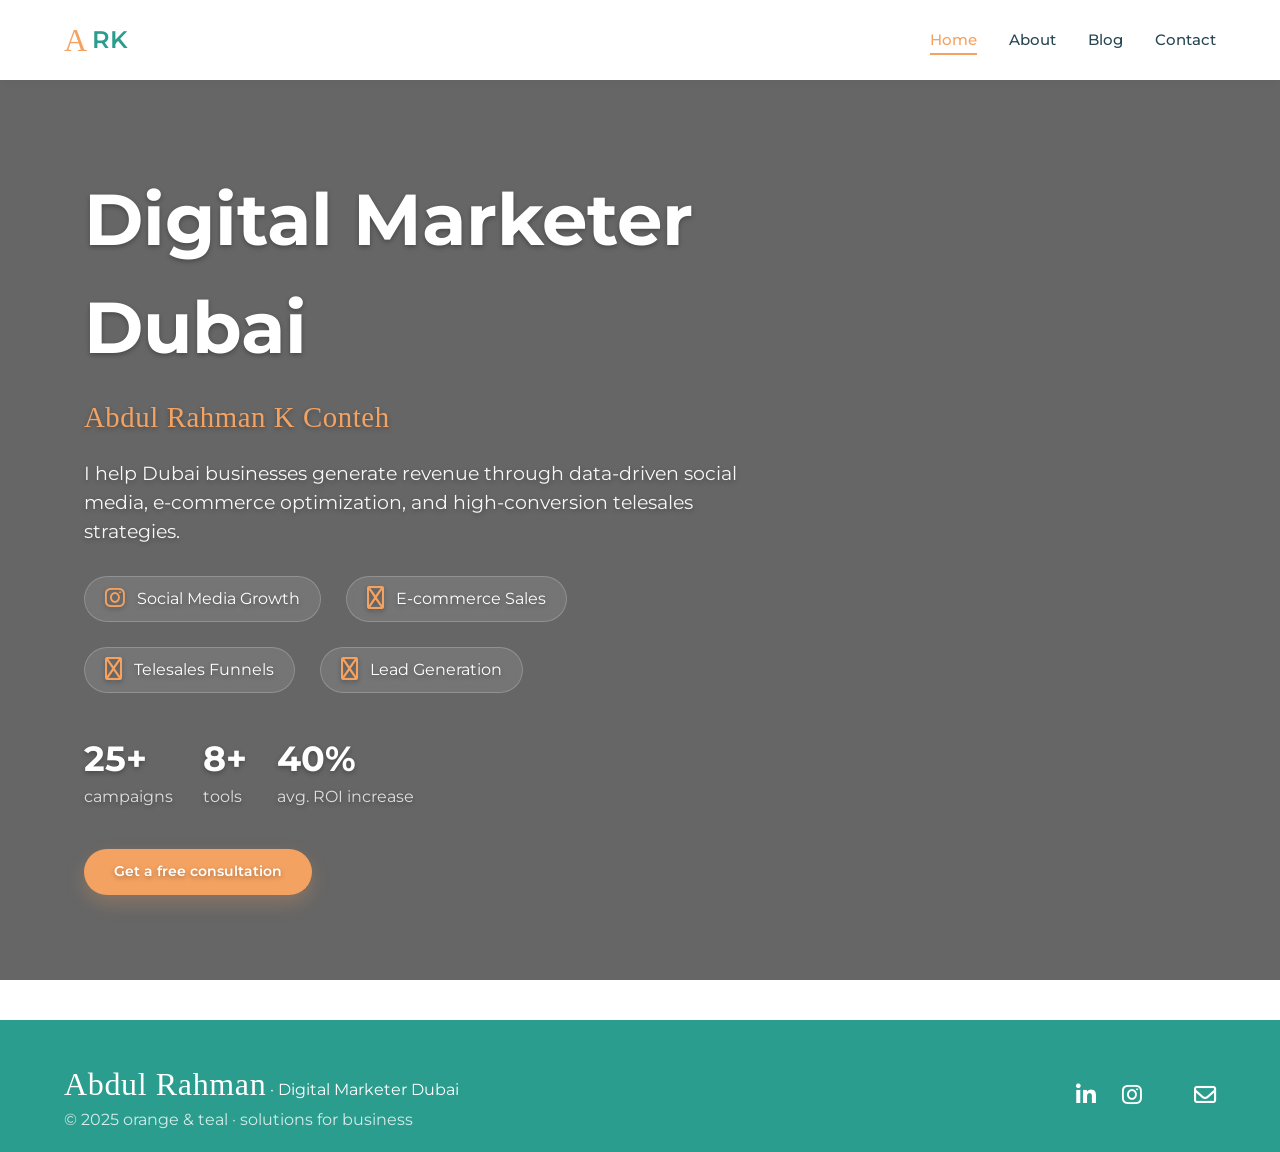
<file: index.html>
<!DOCTYPE html>
<html lang="en">
<head>
  <meta charset="UTF-8">
  <meta name="viewport" content="width=device-width, initial-scale=1.0, maximum-scale=5.0">
  <title>Digital Marketer Dubai </title>
  <link rel="preconnect" href="https://fonts.googleapis.com">
  <link rel="preconnect" href="https://fonts.gstatic.com" crossorigin>
  <link href="https://fonts.googleapis.com/css2?family=Montserrat:wght@300;400;500;600;700&display=swap" rel="stylesheet">
  <link rel="stylesheet" href="https://cdnjs.cloudflare.com/ajax/libs/font-awesome/6.0.0-beta3/css/all.min.css">
  <link rel="stylesheet" href="styles.css">
  <meta name="google-site-verification" content="dpnA8ze61H_o5v_oEJsAMJK-rMLDW2PcSx9jWFaXFE0" />

  <script type="application/ld+json">
{
  "@context": "https://schema.org",
  "@type": ["Person", "LocalBusiness"],
  "@id": "https://digital-marketer-dubai.github.io/Site/#ark",
  "name": "Abdul Rahman K Conteh",
  "alternateName": "ARK",
  "description": "Digital Marketer in Dubai helping businesses generate revenue through data-driven social media, e‑commerce optimization, and high-conversion telesales strategies.",
  "image": "images/Digital-Marketer-First.jpeg",
  "url": "https://digital-marketer-dubai.github.io/Site/",
  "telephone": "+971-58 522 3276",
  "email": "arkcdoublm@gmail.com",
  "address":{
    "@type": "PostalAddress",    
    "postalCode": "00000", 
    "addressLocality": " Hor Al Anz",
    "addressCountry": "AE"
                    
    
  },
  "priceRange": "$20-$50",
  "openingHoursSpecification": [
    {
      "@type": "OpeningHoursSpecification",
      "dayOfWeek": ["Monday", "Tuesday", "Wednesday", "Thursday", "Friday"],
      "opens": "09:00",
      "closes": "18:00"
    }
  ],
  "sameAs": [
    "https://www.linkedin.com/in/abdulrahman-conteh",
    "https://www.instagram.com/yourprofile",
    "https://x.com/yourprofile",
    "https://www.facebook.com/yourprofile"
  ],
  "hasOfferCatalog": {
    "@type": "OfferCatalog",
    "name": "Digital Marketing Services",
    "itemListElement": [
      {
        "@type": "Service",
        "name": "Social Media Growth",
        "description": "Data-driven Instagram and social media strategies to increase engagement and followers.",
        "provider": { "@id": "https://digital-marketer-dubai.github.io/Site/#ark" }
      },
      {
        "@type": "Service",
        "name": "E‑commerce Sales",
        "description": "Optimisation of online stores to boost conversion rates and revenue.",
        "provider": { "@id": "https://digital-marketer-dubai.github.io/Site/#ark" }
      },
      {
        "@type": "Service",
        "name": "Telesales Funnels",
        "description": "High-conversion calling scripts and funnels that turn leads into customers.",
        "provider": { "@id": "https://digital-marketer-dubai.github.io/Site/#ark" }
      },
      {
        "@type": "Service",
        "name": "Lead Generation",
        "description": "Targeted campaigns that attract and qualify potential clients.",
        "provider": { "@id": "https://digital-marketer-dubai.github.io/Site/#ark" }
      }
    ]
  },
  "award": [
    "25+ campaigns delivered",
    "8+ marketing tools mastered",
    "40% average ROI increase"
  ]
}
</script>
 
</head>
<body>
  <nav class="navbar">
    <div class="nav-container">
      <div class="logo">
        <a href="index.html"><span class="script-font">A</span>RK</a>
      </div>
      <ul class="nav-links">
        <li><a href="index.html" class="active">Home</a></li>
        <li><a href="about.html">About</a></li>
        <li><a href="blog.html">Blog</a></li>
        <li><a href="contact.html">Contact</a></li>
      </ul>
    </div>
  </nav>

  <!-- HOME PAGE CONTENT (slideshow + icons) -->
  <main class="home-page">
    <div class="slideshow">
      <div class="slide slide1"></div>
      <div class="slide slide2"></div>
      <div class="slide slide3"></div>
    </div>
    <div class="overlay"></div>
    <div class="home-content container">
      <h1>Digital Marketer Dubai</h1>
      <div class="home-subhead script-font">Abdul Rahman K Conteh</div>
      <p class="home-desc">I help Dubai businesses generate revenue through data-driven social media, e-commerce optimization, and high-conversion telesales strategies.</p>
      <div class="solutions-list">
        <div class="solution-item"><i class="fa-brands fa-instagram"></i> Social Media Growth</div>
        <div class="solution-item"><i class="fa-regular fa-cart-shopping"></i> E‑commerce Sales</div>
        <div class="solution-item"><i class="fa-regular fa-phone"></i> Telesales Funnels</div>
        <div class="solution-item"><i class="fa-regular fa-chart-line"></i> Lead Generation</div>
      </div>
      <div class="home-stats">
        <div class="stat-item"><span class="stat-number">25+</span><span class="stat-label">campaigns</span></div>
        <div class="stat-item"><span class="stat-number">8+</span><span class="stat-label">tools</span></div>
        <div class="stat-item"><span class="stat-number">40%</span><span class="stat-label">avg. ROI increase</span></div>
      </div>
      <a href="contact.html" class="btn">Get a free consultation</a>
    </div>
  </main>

  <footer class="footer">
    <div class="container footer-content">
      <div><span class="script-font" style="font-size: 2rem;">Abdul Rahman</span> · Digital Marketer Dubai<br><span style="opacity:0.8;">© 2025 orange & teal · solutions for business</span></div>
      <div class="footer-social">
        <a href="#"><i class="fa-brands fa-linkedin-in"></i></a>
        <a href="#"><i class="fa-brands fa-instagram"></i></a>
        <a href="#"><i class="fa-brands fa-x-twitter"></i></a>
        <a href="#"><i class="fa-regular fa-envelope"></i></a>
      </div>
    </div>
  </footer>

  <script src="script.js"></script>
</body>
</html>
</file>
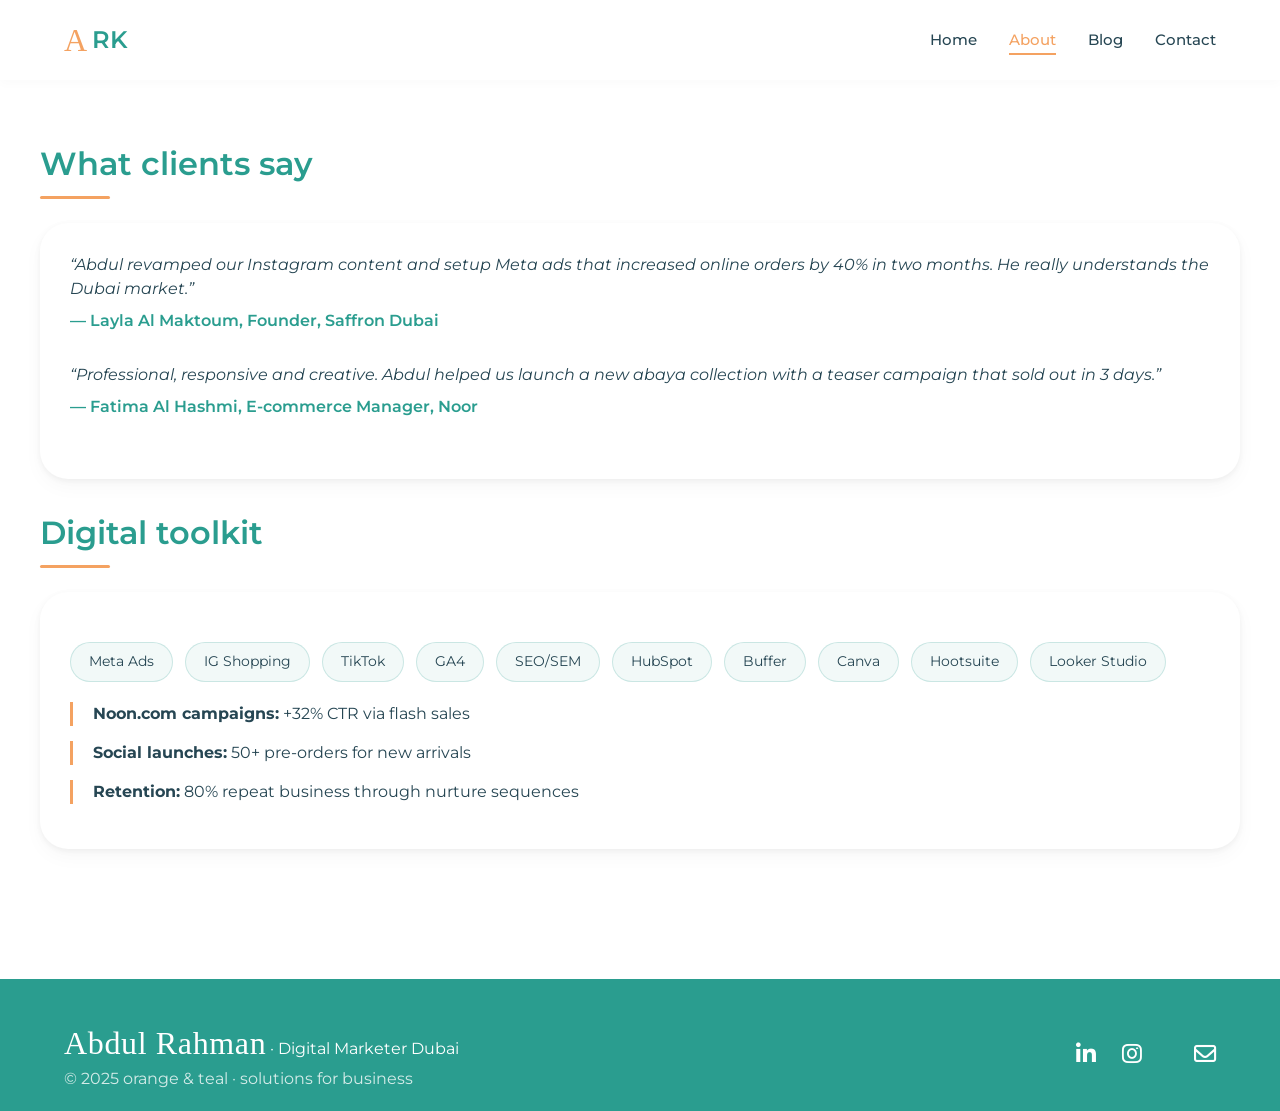
<file: about.html>
<!DOCTYPE html>
<html lang="en">
<head>
  <meta charset="UTF-8">
  <meta name="viewport" content="width=device-width, initial-scale=1.0">
  <title>Digital Marketer Dubai · About</title>
  <link rel="preconnect" href="https://fonts.googleapis.com">
  <link rel="preconnect" href="https://fonts.gstatic.com" crossorigin>
  <link href="https://fonts.googleapis.com/css2?family=Montserrat:wght@300;400;500;600;700&display=swap" rel="stylesheet">
  <link rel="stylesheet" href="https://cdnjs.cloudflare.com/ajax/libs/font-awesome/6.0.0-beta3/css/all.min.css">
  <link rel="stylesheet" href="styles.css">
</head>
<body>
  <nav class="navbar">
    <div class="nav-container">
      <div class="logo">
        <a href="index.html"><span class="script-font">A</span>RK</a>
      </div>
      <ul class="nav-links">
        <li><a href="index.html">Home</a></li>
        <li><a href="about.html" class="active">About</a></li>
        <li><a href="blog.html">Blog</a></li>
        <li><a href="contact.html">Contact</a></li>
      </ul>
    </div>
  </nav>

  <main class="about-page">
    <section class="container">
      <h2>What clients say</h2>
      <div class="about-text-block">
        <div class="testimonial">
          <p>“Abdul revamped our Instagram content and setup Meta ads that increased online orders by 40% in two months. He really understands the Dubai market.”</p>
          <div class="testimonial-author">— Layla Al Maktoum, Founder, Saffron Dubai</div>
        </div>
        <div class="testimonial">
          <p>“Professional, responsive and creative. Abdul helped us launch a new abaya collection with a teaser campaign that sold out in 3 days.”</p>
          <div class="testimonial-author">— Fatima Al Hashmi, E‑commerce Manager, Noor</div>
        </div>
      </div>

      <h2>Digital toolkit</h2>
      <div class="about-text-block">
        <ul class="toolkit-list">
          <li>Meta Ads</li><li>IG Shopping</li><li>TikTok</li><li>GA4</li><li>SEO/SEM</li>
          <li>HubSpot</li><li>Buffer</li><li>Canva</li><li>Hootsuite</li><li>Looker Studio</li>
        </ul>
        <div class="impact-item"><strong>Noon.com campaigns:</strong> +32% CTR via flash sales</div>
        <div class="impact-item"><strong>Social launches:</strong> 50+ pre‑orders for new arrivals</div>
        <div class="impact-item"><strong>Retention:</strong> 80% repeat business through nurture sequences</div>
      </div>
    </section>
  </main>

  <footer class="footer">
    <div class="container footer-content">
      <div><span class="script-font" style="font-size: 2rem;">Abdul Rahman</span> · Digital Marketer Dubai<br><span style="opacity:0.8;">© 2025 orange & teal · solutions for business</span></div>
      <div class="footer-social">
        <a href="#"><i class="fa-brands fa-linkedin-in"></i></a>
        <a href="#"><i class="fa-brands fa-instagram"></i></a>
        <a href="#"><i class="fa-brands fa-x-twitter"></i></a>
        <a href="#"><i class="fa-regular fa-envelope"></i></a>
      </div>
    </div>
  </footer>

  <script src="script.js"></script>
</body>
</html>
</file>
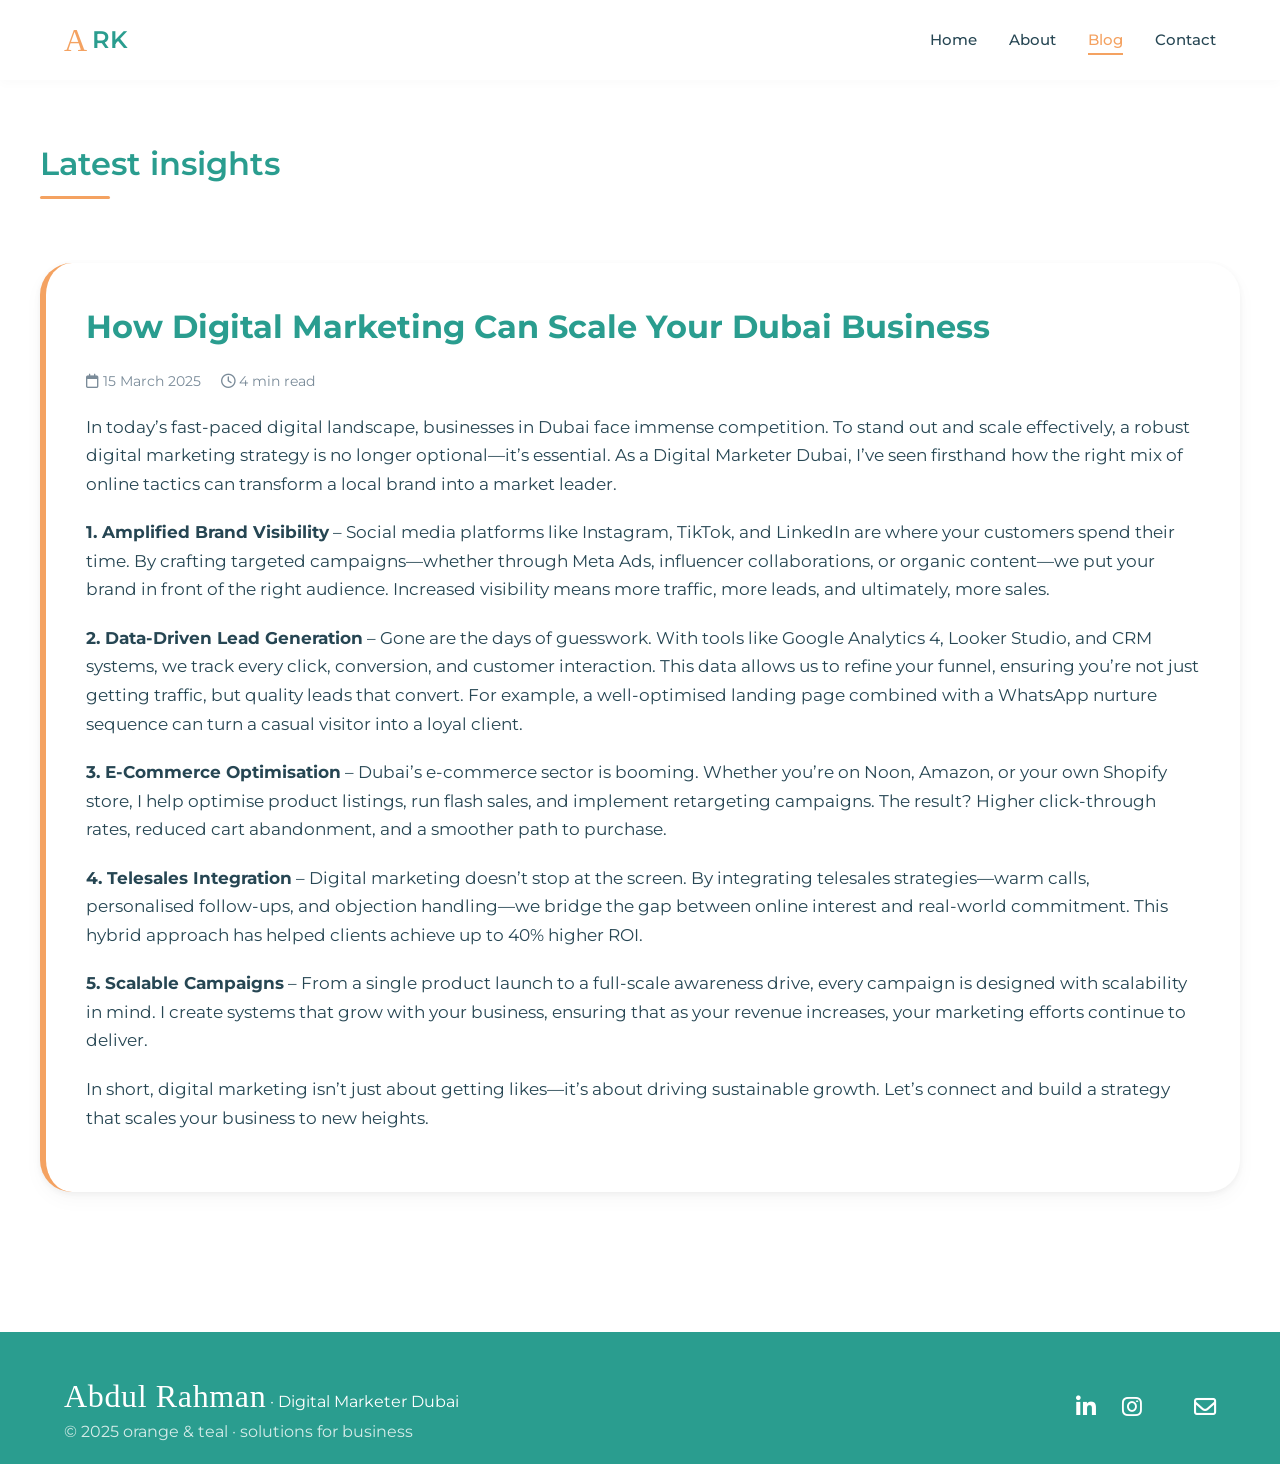
<file: blog.html>
<!DOCTYPE html>
<html lang="en">
<head>
  <meta charset="UTF-8">
  <meta name="viewport" content="width=device-width, initial-scale=1.0">
  <title>Digital Marketer Dubai · Blog</title>
  <link rel="preconnect" href="https://fonts.googleapis.com">
  <link rel="preconnect" href="https://fonts.gstatic.com" crossorigin>
  <link href="https://fonts.googleapis.com/css2?family=Montserrat:wght@300;400;500;600;700&display=swap" rel="stylesheet">
  <link rel="stylesheet" href="https://cdnjs.cloudflare.com/ajax/libs/font-awesome/6.0.0-beta3/css/all.min.css">
  <link rel="stylesheet" href="styles.css">
</head>
<body>
  <nav class="navbar">
    <div class="nav-container">
      <div class="logo">
        <a href="index.html"><span class="script-font">A</span>RK</a>
      </div>
      <ul class="nav-links">
        <li><a href="index.html">Home</a></li>
        <li><a href="about.html">About</a></li>
        <li><a href="blog.html" class="active">Blog</a></li>
        <li><a href="contact.html">Contact</a></li>
      </ul>
    </div>
  </nav>

  <main class="blog-page">
    <section class="container">
      <h2>Latest insights</h2>
      <div class="featured-post">
        <h3>How Digital Marketing Can Scale Your Dubai Business</h3>
        <div class="post-meta">
          <span><i class="fa-regular fa-calendar"></i> 15 March 2025</span>
          <span><i class="fa-regular fa-clock"></i> 4 min read</span>
        </div>
        <div class="post-content">
          <p>In today’s fast-paced digital landscape, businesses in Dubai face immense competition. To stand out and scale effectively, a robust digital marketing strategy is no longer optional—it’s essential. As a Digital Marketer Dubai, I’ve seen firsthand how the right mix of online tactics can transform a local brand into a market leader.</p>
          <p><strong>1. Amplified Brand Visibility</strong> – Social media platforms like Instagram, TikTok, and LinkedIn are where your customers spend their time. By crafting targeted campaigns—whether through Meta Ads, influencer collaborations, or organic content—we put your brand in front of the right audience. Increased visibility means more traffic, more leads, and ultimately, more sales.</p>
          <p><strong>2. Data-Driven Lead Generation</strong> – Gone are the days of guesswork. With tools like Google Analytics 4, Looker Studio, and CRM systems, we track every click, conversion, and customer interaction. This data allows us to refine your funnel, ensuring you’re not just getting traffic, but quality leads that convert. For example, a well-optimised landing page combined with a WhatsApp nurture sequence can turn a casual visitor into a loyal client.</p>
          <p><strong>3. E‑Commerce Optimisation</strong> – Dubai’s e‑commerce sector is booming. Whether you’re on Noon, Amazon, or your own Shopify store, I help optimise product listings, run flash sales, and implement retargeting campaigns. The result? Higher click-through rates, reduced cart abandonment, and a smoother path to purchase.</p>
          <p><strong>4. Telesales Integration</strong> – Digital marketing doesn’t stop at the screen. By integrating telesales strategies—warm calls, personalised follow-ups, and objection handling—we bridge the gap between online interest and real-world commitment. This hybrid approach has helped clients achieve up to 40% higher ROI.</p>
          <p><strong>5. Scalable Campaigns</strong> – From a single product launch to a full-scale awareness drive, every campaign is designed with scalability in mind. I create systems that grow with your business, ensuring that as your revenue increases, your marketing efforts continue to deliver.</p>
          <p>In short, digital marketing isn’t just about getting likes—it’s about driving sustainable growth. Let’s connect and build a strategy that scales your business to new heights.</p>
        </div>
      </div>
    </section>
  </main>

  <footer class="footer">
    <div class="container footer-content">
      <div><span class="script-font" style="font-size: 2rem;">Abdul Rahman</span> · Digital Marketer Dubai<br><span style="opacity:0.8;">© 2025 orange & teal · solutions for business</span></div>
      <div class="footer-social">
        <a href="#"><i class="fa-brands fa-linkedin-in"></i></a>
        <a href="#"><i class="fa-brands fa-instagram"></i></a>
        <a href="#"><i class="fa-brands fa-x-twitter"></i></a>
        <a href="#"><i class="fa-regular fa-envelope"></i></a>
      </div>
    </div>
  </footer>

  <script src="script.js"></script>
</body>
</html>
</file>
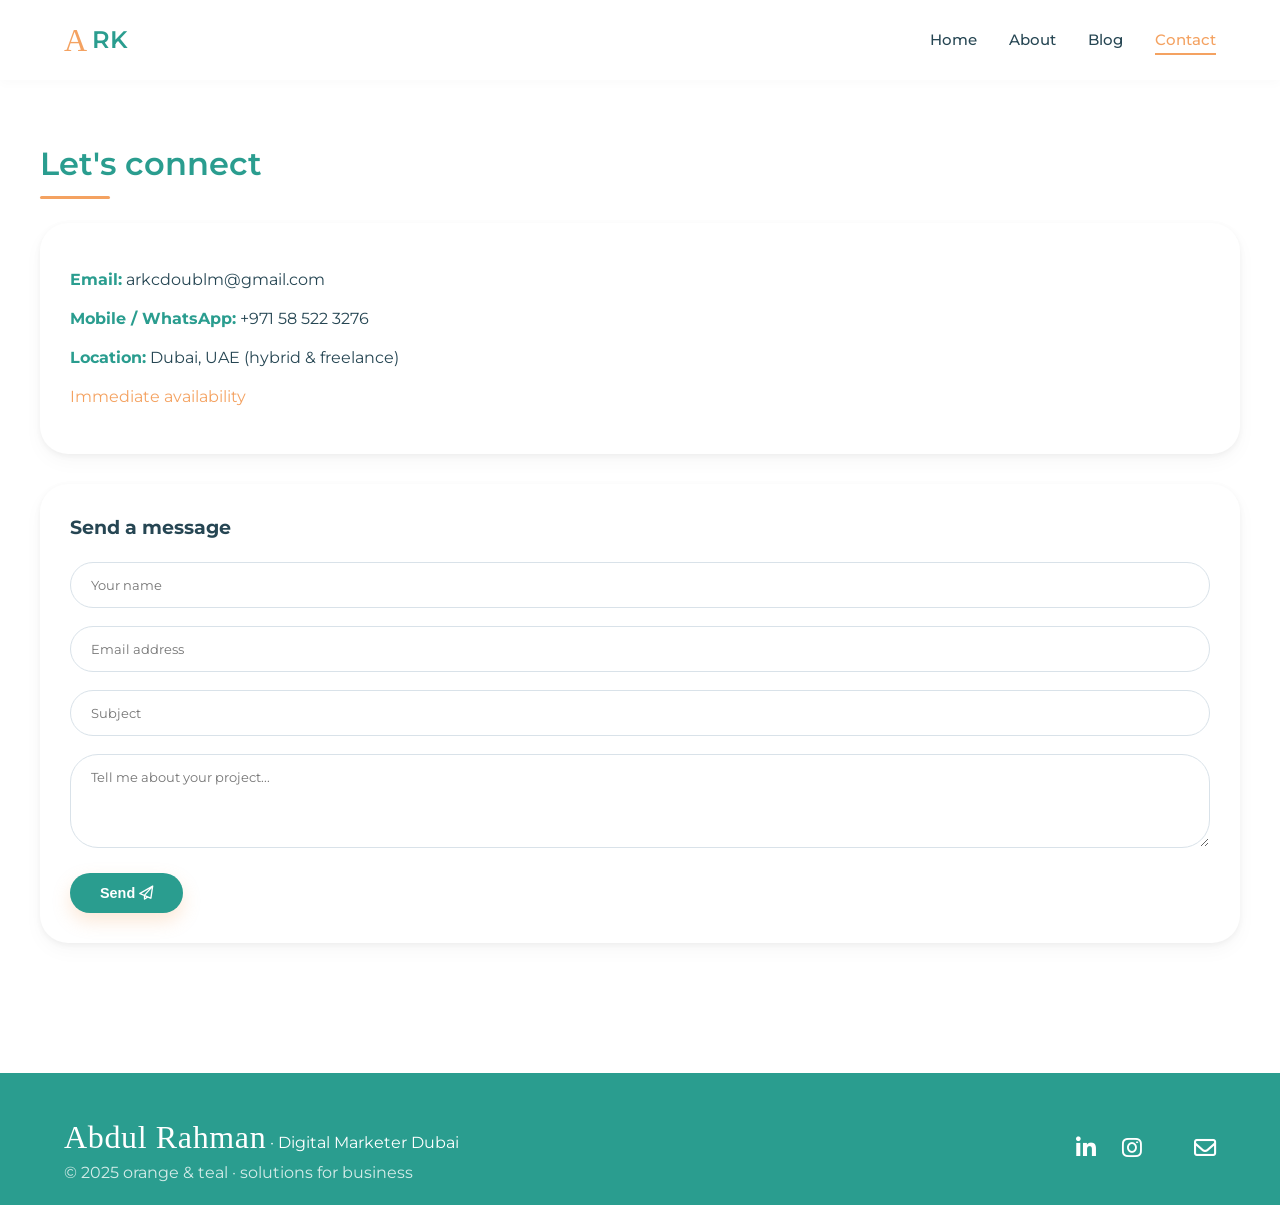
<file: contact.html>
<!DOCTYPE html>
<html lang="en">
<head>
  <meta charset="UTF-8">
  <meta name="viewport" content="width=device-width, initial-scale=1.0">
  <title>Digital Marketer Dubai · Contact</title>
  <link rel="preconnect" href="https://fonts.googleapis.com">
  <link rel="preconnect" href="https://fonts.gstatic.com" crossorigin>
  <link href="https://fonts.googleapis.com/css2?family=Montserrat:wght@300;400;500;600;700&display=swap" rel="stylesheet">
  <link rel="stylesheet" href="https://cdnjs.cloudflare.com/ajax/libs/font-awesome/6.0.0-beta3/css/all.min.css">
  <link rel="stylesheet" href="styles.css">
</head>
<body>
  <nav class="navbar">
    <div class="nav-container">
      <div class="logo">
        <a href="index.html"><span class="script-font">A</span>RK</a>
      </div>
      <ul class="nav-links">
        <li><a href="index.html">Home</a></li>
        <li><a href="about.html">About</a></li>
        <li><a href="blog.html">Blog</a></li>
        <li><a href="contact.html" class="active">Contact</a></li>
      </ul>
    </div>
  </nav>

  <main class="contact-page">
    <section class="container">
      <h2>Let's connect</h2>
      <div class="contact-block">
        <div class="contact-detail"><strong>Email:</strong> arkcdoublm@gmail.com</div>
        <div class="contact-detail"><strong>Mobile / WhatsApp:</strong> +971 58 522 3276</div>
        <div class="contact-detail"><strong>Location:</strong> Dubai, UAE (hybrid & freelance)</div>
        <div class="contact-detail" style="color: var(--orange);">Immediate availability</div>
      </div>
      <div class="contact-block">
        <h3 style="margin-bottom:20px;">Send a message</h3>
        <form id="contactForm">
          <div class="form-group"><input type="text" placeholder="Your name" required></div>
          <div class="form-group"><input type="email" placeholder="Email address" required></div>
          <div class="form-group"><input type="text" placeholder="Subject"></div>
          <div class="form-group"><textarea rows="4" placeholder="Tell me about your project..."></textarea></div>
          <button type="submit" class="btn" style="background:var(--teal);">Send <i class="fa-regular fa-paper-plane"></i></button>
        </form>
      </div>
    </section>
  </main>

  <footer class="footer">
    <div class="container footer-content">
      <div><span class="script-font" style="font-size: 2rem;">Abdul Rahman</span> · Digital Marketer Dubai<br><span style="opacity:0.8;">© 2025 orange & teal · solutions for business</span></div>
      <div class="footer-social">
        <a href="#"><i class="fa-brands fa-linkedin-in"></i></a>
        <a href="#"><i class="fa-brands fa-instagram"></i></a>
        <a href="#"><i class="fa-brands fa-x-twitter"></i></a>
        <a href="#"><i class="fa-regular fa-envelope"></i></a>
      </div>
    </div>
  </footer>

  <script src="script.js"></script>
</body>
</html>
</file>
<file: styles.css>
/* === RESET & VARIABLES === */
* {
  margin: 0;
  padding: 0;
  box-sizing: border-box;
}
:root {
  --teal: #2a9d8f;
  --orange: #f4a261;
  --dark-teal: #1f776d;
  --light-bg: #f5f7fa;
  --text-dark: #264653;
  --white: #ffffff;
  --overlay-dark: rgba(0, 0, 0, 0.6);
  --shadow-sm: 0 8px 20px rgba(0,0,0,0.03), 0 2px 6px rgba(0,0,0,0.05);
}
body {
  font-family: 'Montserrat', sans-serif;
  color: var(--text-dark);
  background-color: var(--white);
  line-height: 1.5;
  min-height: 100vh;
}
.script-font {
  font-family: 'Edwardian Script', 'cursive', 'Brush Script MT', serif;
  font-weight: 400;
  letter-spacing: 0.02em;
}

/* === NAVIGATION === */
.navbar {
  background: rgba(255,255,255,0.95);
  backdrop-filter: blur(8px);
  box-shadow: 0 4px 10px rgba(0,0,0,0.02);
  position: sticky;
  top: 0;
  z-index: 100;
}
.nav-container {
  display: flex;
  justify-content: space-between;
  align-items: center;
  padding: 16px 24px;
  max-width: 1200px;
  margin: 0 auto;
}
.logo a {
  font-size: 1.5rem;
  font-weight: 600;
  color: var(--teal);
  text-decoration: none;
  display: flex;
  align-items: center;
  gap: 4px;
}
.logo .script-font {
  font-size: 2rem;
  color: var(--orange);
}
.nav-links {
  display: flex;
  gap: 2rem;
  list-style: none;
}
.nav-links a {
  text-decoration: none;
  font-weight: 500;
  color: var(--text-dark);
  font-size: 0.95rem;
  transition: color 0.2s;
}
.nav-links a:hover,
.nav-links a.active {
  color: var(--orange);
}
.nav-links a.active {
  border-bottom: 2px solid var(--orange);
  padding-bottom: 4px;
}

/* === BUTTONS === */
.btn {
  display: inline-block;
  background: var(--orange);
  color: white;
  padding: 12px 30px;
  border-radius: 60px;
  text-decoration: none;
  font-weight: 600;
  font-size: 0.9rem;
  border: none;
  cursor: pointer;
  transition: 0.2s;
  box-shadow: 0 8px 18px rgba(244,162,97,0.25);
}
.btn:hover {
  background: #e76f51;
  transform: translateY(-3px);
}

/* === CONTAINER === */
.container {
  max-width: 1200px;
  margin: 0 auto;
  padding: 0 24px;
}

/* === HEADINGS === */
h2 {
  font-size: 2rem;
  font-weight: 600;
  color: var(--teal);
  margin-bottom: 1.5rem;
  position: relative;
  display: inline-block;
}
h2:after {
  content: '';
  display: block;
  width: 70px;
  height: 3px;
  background: var(--orange);
  margin-top: 8px;
  border-radius: 4px;
}

/* === HOME PAGE (slideshow) === */
.home-page {
  position: relative;
  min-height: 100vh;
  display: flex;
  align-items: center;
  color: white;
}
.slideshow {
  position: absolute;
  top: 0;
  left: 0;
  width: 100vw;
  height: 100vh;
  z-index: 0;
  overflow: hidden;
}
.slide {
  position: absolute;
  top: 0;
  left: 0;
  width: 100%;
  height: 100%;
  background-size: cover;
  background-position: center;
  opacity: 0;
  animation: fade 18s infinite;
}
.slide1 { background-image: url('images/Digital-Marketer-First.jpeg'); }
.slide2 { background-image: url('images/Digital-Marketer-First2.jpeg'); animation-delay: 6s; }
.slide3 { background-image: url('images/Digital-Marketer-First3.jpeg'); animation-delay: 12s; }
@keyframes fade {
  0% { opacity: 0; }
  5% { opacity: 1; }
  33% { opacity: 1; }
  38% { opacity: 0; }
  100% { opacity: 0; }
}
.overlay {
  position: absolute;
  top: 0;
  left: 0;
  width: 100%;
  height: 100%;
  background: var(--overlay-dark);
  z-index: 1;
}
.home-content {
  position: relative;
  z-index: 2;
  max-width: 700px;
  padding: 40px 20px;
  margin-left: 5%;
  text-shadow: 0 2px 5px rgba(0,0,0,0.3);
}
.home-content h1 {
  font-size: clamp(2.8rem, 10vw, 4.5rem);
  font-weight: 700;
  color: white;
  margin-bottom: 15px;
}
.home-subhead {
  font-size: 1.8rem;
  color: var(--orange);
  margin-bottom: 20px;
}
.home-desc {
  font-size: 1.2rem;
  margin: 20px 0 30px;
  color: rgba(255,255,255,0.95);
}
.solutions-list {
  display: flex;
  flex-wrap: wrap;
  gap: 25px;
  margin: 30px 0;
}
.solution-item {
  display: flex;
  align-items: center;
  gap: 12px;
  background: rgba(255,255,255,0.1);
  backdrop-filter: blur(3px);
  padding: 10px 20px;
  border-radius: 50px;
  border: 1px solid rgba(255,255,255,0.2);
}
.solution-item i { color: var(--orange); font-size: 1.4rem; }
.home-stats {
  display: flex;
  gap: 30px;
  flex-wrap: wrap;
  margin: 40px 0;
}
.stat-item { display: flex; flex-direction: column; }
.stat-number { font-size: 2.2rem; font-weight: 700; color: white; }
.stat-label { color: rgba(255,255,255,0.8); }

/* === ABOUT PAGE (text only) === */
.about-page section {
  padding: 60px 0;
}
.about-text-block {
  background: white;
  padding: 30px;
  border-radius: 28px;
  box-shadow: var(--shadow-sm);
  margin-bottom: 30px;
}
.testimonial {
  margin-bottom: 30px;
}
.testimonial p {
  font-style: italic;
  margin-bottom: 8px;
}
.testimonial-author {
  font-weight: 600;
  color: var(--teal);
}
.toolkit-list {
  list-style: none;
  display: flex;
  flex-wrap: wrap;
  gap: 12px;
  margin: 20px 0;
}
.toolkit-list li {
  background: rgba(42,157,143,0.06);
  border: 1px solid rgba(42,157,143,0.2);
  padding: 8px 18px;
  border-radius: 60px;
  font-size: 0.9rem;
}
.impact-item {
  margin: 15px 0;
  padding-left: 20px;
  border-left: 3px solid var(--orange);
}

/* === BLOG PAGE (featured post) === */
.blog-page section {
  padding: 60px 0;
}
.featured-post {
  background: white;
  border-radius: 32px;
  padding: 40px;
  margin: 40px 0;
  box-shadow: var(--shadow-sm);
  border-left: 6px solid var(--orange);
}
.featured-post h3 {
  font-size: 2rem;
  color: var(--teal);
  margin-bottom: 20px;
}
.post-meta {
  font-size: 0.9rem;
  color: #7a8b99;
  margin-bottom: 20px;
  display: flex;
  gap: 20px;
}
.post-content p {
  margin-bottom: 20px;
  font-size: 1.05rem;
  line-height: 1.7;
}

/* === CONTACT PAGE (text only) === */
.contact-page section {
  padding: 60px 0;
}
.contact-block {
  background: white;
  padding: 30px;
  border-radius: 28px;
  box-shadow: var(--shadow-sm);
  margin-bottom: 30px;
}
.contact-detail {
  margin: 15px 0;
}
.contact-detail strong {
  color: var(--teal);
}
.form-group {
  margin-bottom: 18px;
}
.form-group input,
.form-group textarea {
  width: 100%;
  padding: 14px 20px;
  border: 1px solid #d9e2e9;
  border-radius: 60px;
  font-family: 'Montserrat', sans-serif;
}
.form-group textarea {
  border-radius: 28px;
  resize: vertical;
}
.form-group input:focus,
.form-group textarea:focus {
  outline: none;
  border-color: var(--orange);
  box-shadow: 0 0 0 3px rgba(244,162,97,0.2);
}

/* === FOOTER === */
.footer {
  background: var(--teal);
  color: white;
  padding: 40px 0 20px;
  margin-top: 40px;
}
.footer-content {
  display: flex;
  justify-content: space-between;
  align-items: center;
  flex-wrap: wrap;
  gap: 20px;
}
.footer-social a {
  color: white;
  margin-left: 22px;
  font-size: 1.4rem;
  transition: color 0.2s;
}
.footer-social a:hover {
  color: var(--orange);
}

/* === MOBILE === */
@media (max-width: 700px) {
  .nav-container { flex-direction: column; gap: 10px; }
  .nav-links { gap: 1.5rem; }
  .home-content { margin-left: 0; text-align: center; }
  .solutions-list, .home-stats { justify-content: center; }
  .featured-post { padding: 25px; }
  .featured-post h3 { font-size: 1.6rem; }
}
</file>
